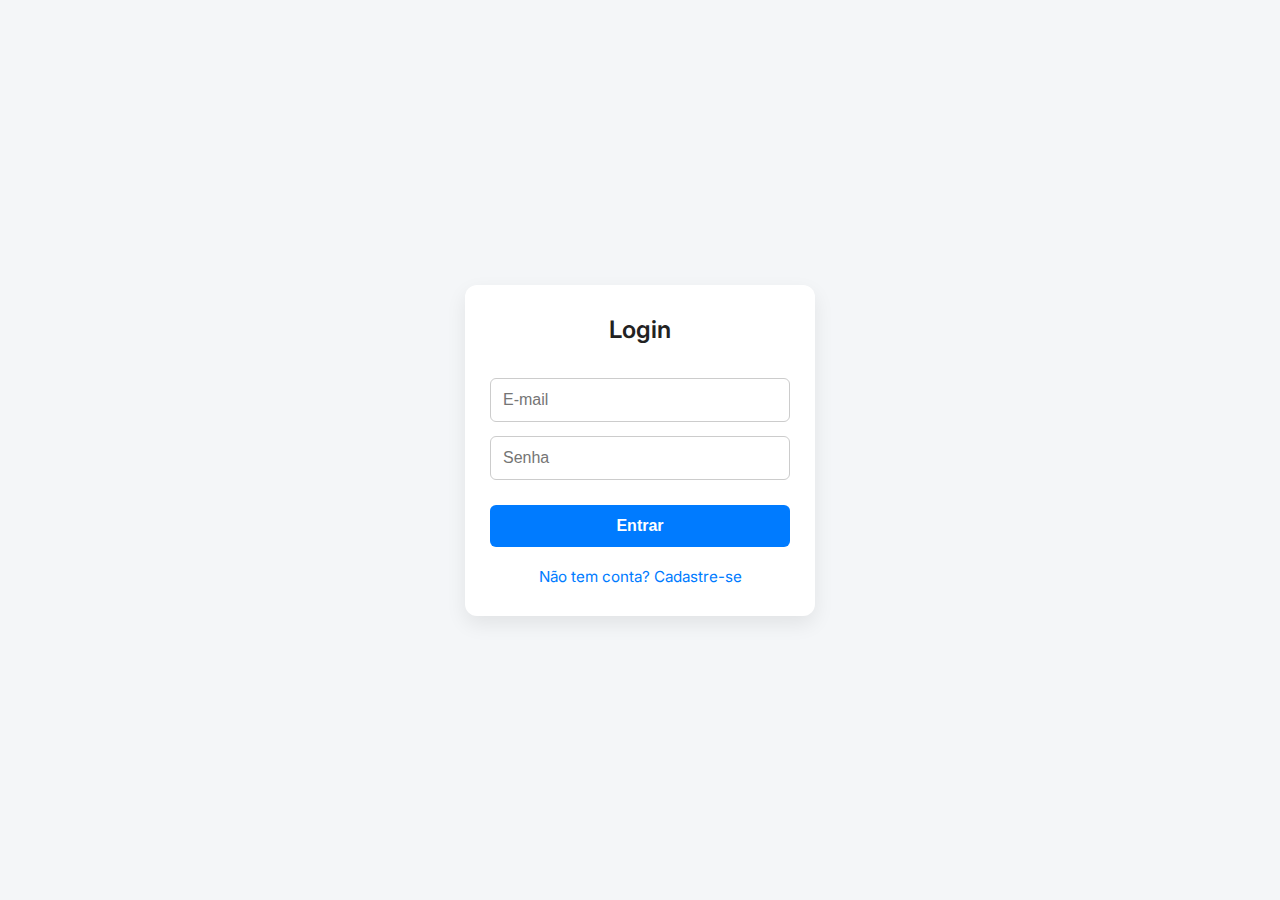
<file: index.html>
﻿<!DOCTYPE html>
<html lang='pt-BR'>
<head>
  <meta charset='UTF-8' />
  <title>Login / Cadastro</title>
  <link rel='stylesheet' href='../css/style.css' />
</head>
<body>
  <div class='container' style='width: 350px; margin: auto;'>
    <div id='loginForm'>
      <h2>Login</h2>
      <input type='email' id='loginEmail' placeholder='E-mail' />
      <input type='password' id='loginSenha' placeholder='Senha' />
      <button onclick='login()'>Entrar</button>
      <div class='toggle' onclick='toggleForms()'>Não tem conta? Cadastre-se</div>
    </div>

    <div id='cadastroForm' style='display:none;'>
      <h2>Cadastro</h2>
      <input type='text' id='cadastroNome' placeholder='Nome completo' />
      <input type='email' id='cadastroEmail' placeholder='E-mail' />
      <input type='password' id='cadastroSenha' placeholder='Senha' />
      <select id='cadastroTipo'>
        <option value='usuario'>Usuário</option>
        <option value='admin'>Administrador</option>
      </select>
      <button onclick='cadastrar()'>Cadastrar</button>
      <div class='toggle' onclick='toggleForms()'>Já tem conta? Faça login</div>
    </div>
  </div>

  <script src='../js/auth.js'></script>
  <script>
    function toggleForms() {
      const login = document.getElementById('loginForm');
      const cad = document.getElementById('cadastroForm');
      login.style.display = login.style.display === 'none' ? 'block' : 'none';
      cad.style.display = cad.style.display === 'none' ? 'block' : 'none';
    }
  </script>
</body>
</html>
</file>
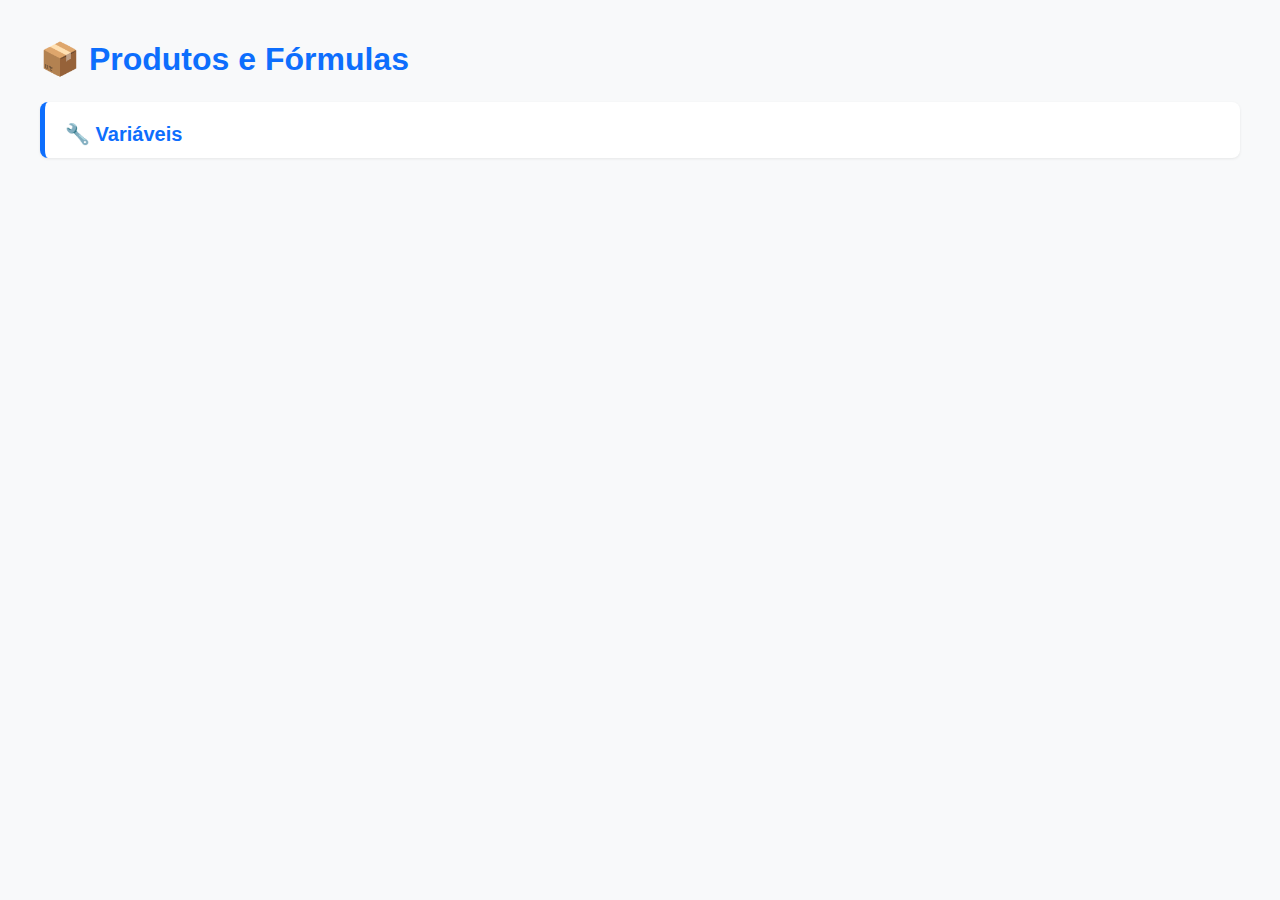
<file: pages/modelo.html>
<!DOCTYPE html>
<html lang="pt-BR">
<head>
  <meta charset="UTF-8">
  <title>Produtos e Fórmulas</title>
  <link href="https://cdn.jsdelivr.net/npm/bootstrap@5.3.3/dist/css/bootstrap.min.css" rel="stylesheet">
  <style>
    body {
      padding: 40px;
      background-color: #f8f9fa;
      font-family: 'Segoe UI', sans-serif;
    }

    h2 {
      font-weight: 600;
      color: #0d6efd;
    }

    .accordion-button {
      font-weight: 500;
      background-color: #fff;
      color: #212529;
      border-left: 4px solid #0d6efd;
    }

    .accordion-button:not(.collapsed) {
      background-color: #e9f0ff;
      color: #0d6efd;
    }

    .accordion-item {
      margin-bottom: 10px;
      border-radius: 8px;
      overflow: hidden;
      border: 1px solid #dee2e6;
      box-shadow: 0 1px 2px rgba(0,0,0,0.05);
    }

    textarea.formula {
      font-family: monospace;
      font-size: 0.9rem;
      min-height: 34px;
    }

    label.form-label {
      font-weight: 500;
      font-size: 0.85rem;
    }

    .form-control,
    .input-sm {
      font-size: 0.9rem;
      border-radius: 6px;
    }

    .quantidade-desejada {
      background-color: #e9ecef;
      font-weight: bold;
    }

    #variaveisContainer {
      background: #ffffff;
      padding: 20px;
      border-radius: 8px;
      box-shadow: 0 1px 3px rgba(0,0,0,0.08);
      border-left: 5px solid #0d6efd;
    }

    #variaveisContainer h5 {
      color: #0d6efd;
      font-weight: 600;
    }
  </style>
</head>
<body>
  <h2 class="mb-4">📦 Produtos e Fórmulas</h2>

  <div id="variaveisContainer" class="mb-4">
    <h5>🔧 Variáveis</h5>
    <div class="row g-3" id="listaVariaveis"></div>
  </div>

  <div class="accordion" id="produtosAccordion"></div>

  <!-- JS permanece o mesmo -->
  <script>
    const ID_PROPOSTA = "6851c413b30e3e4dda354132";
    const variaveis = new Map();
    let todasFormulas = [];

    async function carregarProposta() {
      const resp = await fetch("https://ulhoa-0a02024d350a.herokuapp.com/api/propostas");
      const propostas = await resp.json();
      const proposta = propostas.find(p => p._id === ID_PROPOSTA);
      if (!proposta) throw new Error("Proposta não encontrada");

      todasFormulas = [];
      const accordion = document.getElementById("produtosAccordion");
      accordion.innerHTML = "";

      let produtoIndex = 0;

      proposta.grupos.forEach((grupo, gIndex) => {
        grupo.itens.forEach((item, pIndex) => {
          const formula = item.formula_quantidade || "";
          todasFormulas.push(formula);

          const id = `produto-${gIndex}-${pIndex}`;
          const headerId = `${id}-header`;
          const collapseId = `${id}-body`;

          const card = document.createElement("div");
          card.className = "accordion-item";

          card.innerHTML = `
            <h2 class="accordion-header" id="${headerId}">
              <button class="accordion-button collapsed" type="button" data-bs-toggle="collapse" data-bs-target="#${collapseId}">
                ${grupo.nome} — ${item.nome_produto}
              </button>
            </h2>
            <div id="${collapseId}" class="accordion-collapse collapse" data-bs-parent="#produtosAccordion">
              <div class="accordion-body">
                <div class="row g-3 mb-2">
                  <div class="col-md-6">
                    <label class="form-label">Fórmula</label>
                    <textarea class="form-control formula" data-index="${produtoIndex}">${formula}</textarea>
                  </div>
                  <div class="col-md-3">
                    <label class="form-label">Quantidade Desejada</label>
                    <input type="number" class="form-control quantidade-desejada" readonly />
                  </div>
                </div>
              </div>
            </div>
          `;
          accordion.appendChild(card);
          produtoIndex++;
        });
      });

      listarVariaveis();
      avaliarTodasFormulas();
    }

    function listarVariaveis() {
      const todas = todasFormulas.join(" ");
      const encontrados = [...new Set([...todas.matchAll(/#[a-zA-Z0-9_]+/g)].map(m => m[0]))];

      const lista = document.getElementById("listaVariaveis");
      lista.innerHTML = "";

      encontrados.forEach(nome => {
        const col = document.createElement("div");
        col.className = "col-md-2";
        col.innerHTML = `
          <label class="form-label">${nome}</label>
          <input type="number" class="form-control input-sm" data-var="${nome}" value="${variaveis.get(nome) ?? ""}">
        `;
        lista.appendChild(col);
      });

      lista.querySelectorAll("input").forEach(input => {
        input.addEventListener("input", () => {
          const nome = input.dataset.var;
          const valor = parseFloat(input.value);
          variaveis.set(nome, isNaN(valor) ? null : valor);
          avaliarTodasFormulas();
        });
      });
    }

    function avaliarTodasFormulas() {
      document.querySelectorAll("textarea.formula").forEach((textarea) => {
        const formulaRaw = textarea.value;
        const campoQtd = textarea.closest(".accordion-body").querySelector(".quantidade-desejada");

        let resultado = "";
        try {
          const expr = formulaRaw.replace(/#[a-zA-Z0-9_]+/g, match => {
            const v = variaveis.get(match);
            if (v == null) throw `Variável ${match} indefinida`;
            return v;
          });
          const val = eval(expr);
          resultado = isNaN(val) ? "" : parseFloat(val).toFixed(2);
        } catch (err) {
          resultado = "";
        }

        campoQtd.value = resultado;
      });
    }

    document.addEventListener("DOMContentLoaded", carregarProposta);
  </script>

  <script src="https://cdn.jsdelivr.net/npm/bootstrap@5.3.3/dist/js/bootstrap.bundle.min.js"></script>
</body>
</html>
</file>
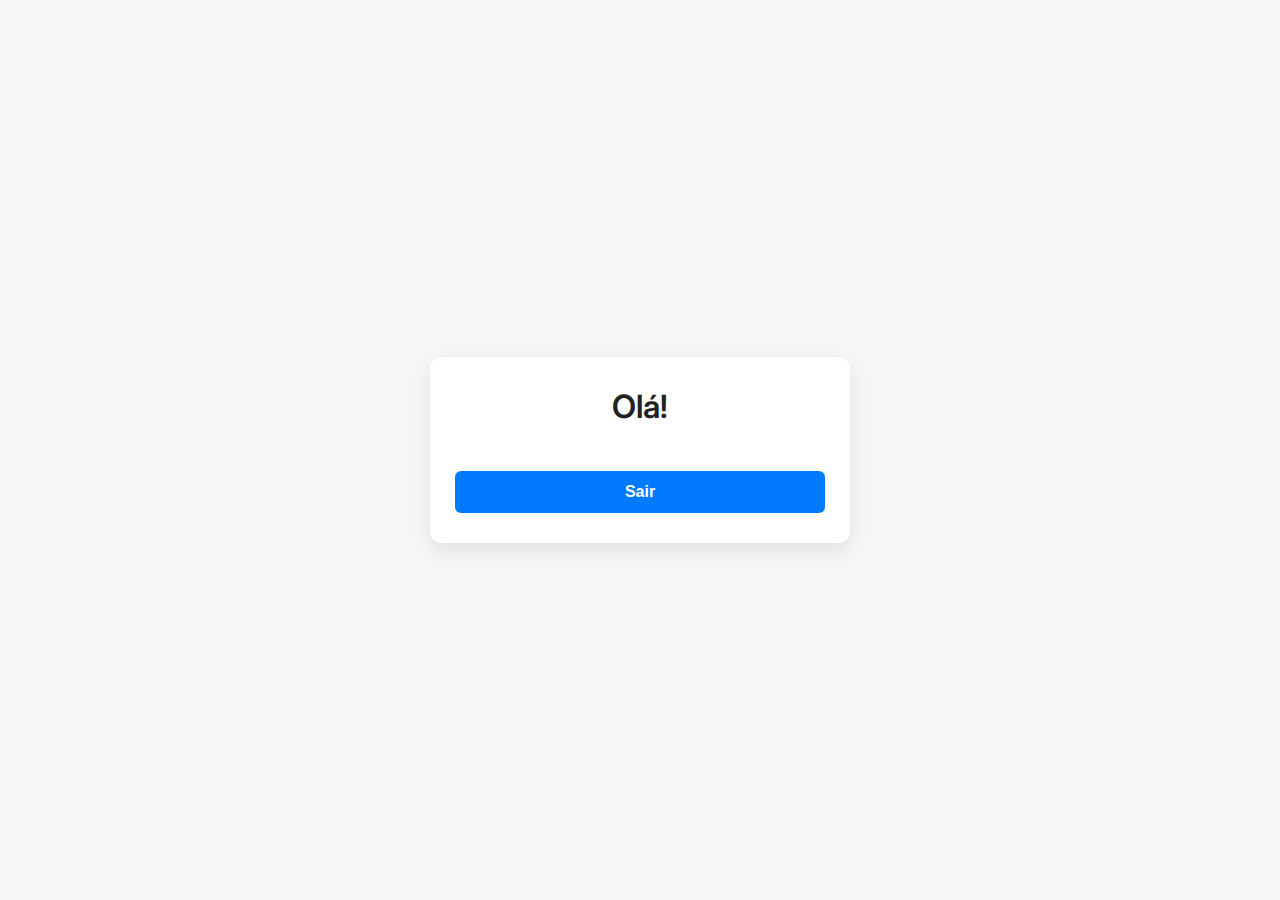
<file: pages/painel.html>
﻿<!DOCTYPE html>
<html lang="pt-BR">
<head>
  <meta charset="UTF-8" />
  <title>Painel</title>
  <link rel="stylesheet" href="../css/style.css" />
</head>
<body>
  <div class="container">
    <h1 id="boasVindas">Olá!</h1>

    <div id="areaAdmin" style="display:none;">
      <button>Botão exclusivo do admin</button>
    </div>

    <button onclick="logout()">Sair</button>
  </div>

  <script src="../js/utils.js"></script>
  <script>
    const usuario = JSON.parse(sessionStorage.getItem('usuario'));
    const boasVindas = document.getElementById('boasVindas');

    if (usuario?.nome) {
      boasVindas.innerText = `Olá, ${usuario.nome}`;
    }

    if (usuario?.tipo === 'admin') {
      document.getElementById('areaAdmin').style.display = 'block';
    }
  </script>
</body>
</html>
</file>
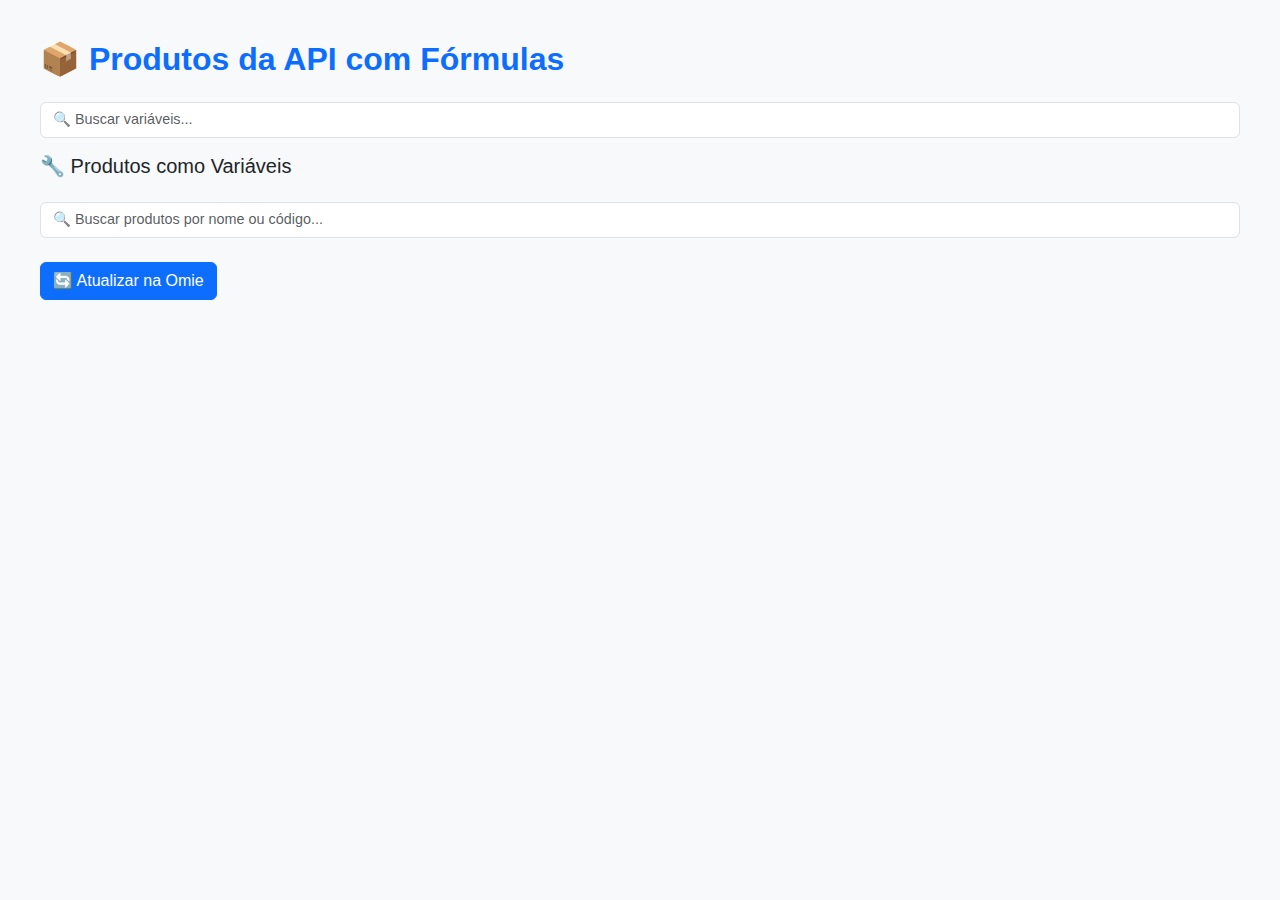
<file: pages/produtos.html>
<!DOCTYPE html>
<html lang="pt-BR">
<head>
  <meta charset="UTF-8">
  <title>Produtos e Fórmulas</title>
  <link href="https://cdn.jsdelivr.net/npm/bootstrap@5.3.3/dist/css/bootstrap.min.css" rel="stylesheet">
  <style>
    body {
      padding: 40px;
      background-color: #f8f9fa;
      font-family: 'Segoe UI', sans-serif;
    }

    h2 {
      font-weight: 600;
      color: #0d6efd;
    }

    .accordion-button {
      font-weight: 500;
      background-color: #fff;
      color: #212529;
      border-left: 4px solid #0d6efd;
    }

    .accordion-button:not(.collapsed) {
      background-color: #e9f0ff;
      color: #0d6efd;
    }

    .accordion-item {
      margin-bottom: 10px;
      border-radius: 8px;
      overflow: hidden;
      border: 1px solid #dee2e6;
      box-shadow: 0 1px 2px rgba(0,0,0,0.05);
    }

    textarea.formula {
      font-family: monospace;
      font-size: 0.9rem;
      min-height: 34px;
    }

    label.form-label {
      font-weight: 500;
      font-size: 0.85rem;
    }

    .form-control,
    .input-sm {
      font-size: 0.9rem;
      border-radius: 6px;
    }

    .valor-final {
      background-color: #e9ecef;
      font-weight: bold;
    }

    .variaveis-tags {
      margin-bottom: 20px;
    }

    .variavel-pill {
      display: inline-block;
      margin: 2px;
      padding: 4px 10px;
      font-size: 0.85rem;
      background-color: #0d6efd;
      color: white;
      border-radius: 20px;
    }
  </style>
</head>
<body>
  <h2 class="mb-4">📦 Produtos da API com Fórmulas</h2>

  <div class="mb-3">
    <input type="text" id="filtroVariaveis" class="form-control" placeholder="🔍 Buscar variáveis...">
  </div>
  <div id="variaveisContainer" class="mb-4">
    <h5>🔧 Produtos como Variáveis</h5>
    <div id="pillsVariaveis" class="variaveis-tags"></div>
  </div>

  <div class="mb-3">
    <input type="text" id="filtroProdutos" class="form-control" placeholder="🔍 Buscar produtos por nome ou código...">
  </div>
  <div class="accordion" id="produtosAccordion"></div>

  <div class="mt-4">
    <button class="btn btn-primary" onclick="atualizarNaOmie()">🔄 Atualizar na Omie</button>
  </div>

  <script>
    const variaveis = new Map();
    let produtosAPI = [];

    async function carregarProdutosDaAPI() {
      const resposta = await fetch("https://ulhoa-0a02024d350a.herokuapp.com/produtos/visualizar");
      produtosAPI = await resposta.json();
      renderizarProdutos(produtosAPI);
    }

    function renderizarProdutos(produtos) {
      const accordion = document.getElementById("produtosAccordion");
      accordion.innerHTML = "";

      variaveis.clear();
      document.getElementById("pillsVariaveis").innerHTML = "";

      produtos.forEach((prod, index) => {
        const tag = `#${prod.codigo}`;
        variaveis.set(tag, prod.valor_unitario);

        if (document.getElementById("filtroVariaveis").value.length >= 3) {
          const span = document.createElement("span");
          span.className = "variavel-pill";
          span.textContent = `${tag} = ${prod.valor_unitario}`;
          document.getElementById("pillsVariaveis").appendChild(span);
        }

        const id = `produto-${index}`;
        const headerId = `${id}-header`;
        const collapseId = `${id}-body`;

        const card = document.createElement("div");
        card.className = "accordion-item";

        card.innerHTML = `
          <h2 class="accordion-header" id="${headerId}">
            <button class="accordion-button collapsed" type="button" data-bs-toggle="collapse" data-bs-target="#${collapseId}">
              ${prod.codigo} — ${prod.descricao || "Sem descrição"}
            </button>
          </h2>
          <div id="${collapseId}" class="accordion-collapse collapse" data-bs-parent="#produtosAccordion">
            <div class="accordion-body">
              <div class="row g-3 mb-2">
                <div class="col-md-6">
                  <label class="form-label">Fórmula</label>
                  <textarea class="form-control formula" data-codigo="${prod.codigo}"></textarea>
                </div>
                <div class="col-md-3">
                  <label class="form-label">Valor Final</label>
                  <input type="number" class="form-control valor-final" readonly />
                </div>
              </div>
            </div>
          </div>
        `;

        accordion.appendChild(card);
      });

      adicionarEventosDeFormula();
    }

    function adicionarEventosDeFormula() {
      document.querySelectorAll("textarea.formula").forEach(textarea => {
        textarea.addEventListener("input", () => {
          const campoVal = textarea.closest(".accordion-body").querySelector(".valor-final");
          let resultado = "";
          try {
            const expr = textarea.value.replace(/#[a-zA-Z0-9_ ]+/g, match => {
              const v = variaveis.get(match);
              if (v == null) throw `Variável ${match} indefinida`;
              return v;
            });
            const val = eval(expr);
            resultado = isNaN(val) ? "" : parseFloat(val).toFixed(2);
          } catch (err) {
            resultado = "";
          }
          campoVal.value = resultado;
        });
      });
    }

    document.getElementById("filtroVariaveis").addEventListener("input", function () {
      const termo = this.value.toLowerCase();
      const container = document.getElementById("pillsVariaveis");
      container.innerHTML = "";
      if (termo.length >= 3) {
        for (const [nome, valor] of variaveis.entries()) {
          if (nome.toLowerCase().includes(termo)) {
            const span = document.createElement("span");
            span.className = "variavel-pill";
            span.textContent = `${nome} = ${valor}`;
            container.appendChild(span);
          }
        }
      }
    });

    document.getElementById("filtroProdutos").addEventListener("input", function () {
      const termo = this.value.toLowerCase();
      const filtrados = produtosAPI.filter(p => `${p.codigo} ${p.descricao}`.toLowerCase().includes(termo));
      renderizarProdutos(filtrados);
    });

    function atualizarNaOmie() {
      alert("🔄 Atualizando informações na Omie...");
      // Aqui você pode fazer um POST ou PUT para sua API Omie
    }

    document.addEventListener("DOMContentLoaded", carregarProdutosDaAPI);
  </script>

  <script src="https://cdn.jsdelivr.net/npm/bootstrap@5.3.3/dist/js/bootstrap.bundle.min.js"></script>
</body>
</html>
</file>
<file: css/style.css>
﻿/* Google Font */
@import url('https://fonts.googleapis.com/css2?family=Inter:wght@400;600&display=swap');

/* Estilos globais */
* {
  box-sizing: border-box;
  margin: 0;
  padding: 0;
}

body {
  font-family: 'Inter', Arial, sans-serif;
  background: #f4f6f8;
  color: #333;
  display: flex;
  justify-content: center;
  align-items: center;
  min-height: 100vh;
}

/* Container centralizado */
.container {
  background-color: #ffffff;
  width: 100%;
  max-width: 420px;
  padding: 30px 25px;
  border-radius: 12px;
  box-shadow: 0 8px 20px rgba(0, 0, 0, 0.08);
}

/* Títulos */
h1, h2 {
  text-align: center;
  color: #222;
  margin-bottom: 20px;
  font-weight: 600;
}

/* Campos de formulário */
input, select {
  width: 100%;
  padding: 12px;
  margin-top: 14px;
  border: 1px solid #ccc;
  border-radius: 6px;
  font-size: 1rem;
  transition: border-color 0.2s;
}

input:focus, select:focus {
  border-color: #007bff;
  outline: none;
}

/* Botões padrão */
button {
  width: 100%;
  padding: 12px;
  margin-top: 25px;
  background: #007bff;
  color: white;
  border: none;
  border-radius: 6px;
  font-size: 1rem;
  font-weight: 600;
  cursor: pointer;
  transition: background 0.3s ease;
}

button:hover {
  background: #0056b3;
}

/* Links de troca de formulário */
.toggle {
  text-align: center;
  margin-top: 20px;
  color: #007bff;
  cursor: pointer;
  font-size: 0.95rem;
}

.toggle:hover {
  text-decoration: underline;
}

/* Painel admin */
#areaAdmin {
  margin-top: 30px;
  background: #f8f9fa;
  padding: 20px;
  border-radius: 8px;
  border: 1px solid #ddd;
}

/* Alerta */
.alert {
  background: #ffe5e5;
  color: #a94442;
  padding: 12px;
  margin-top: 15px;
  border-left: 4px solid #f44336;
  border-radius: 6px;
  font-size: 0.95rem;
}
</file>
